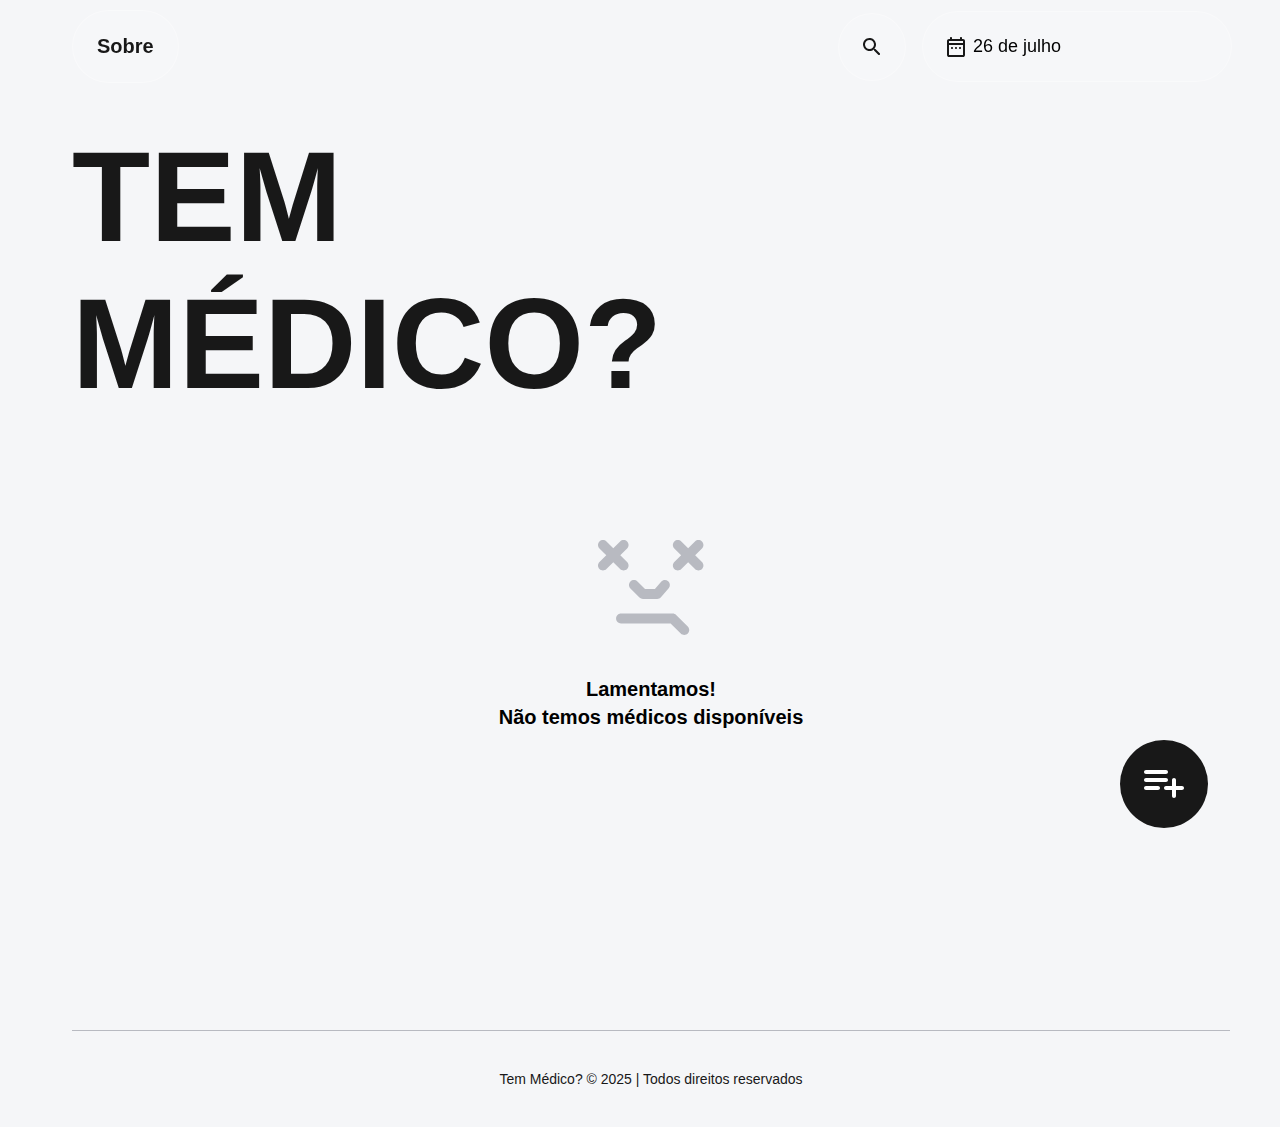
<file: index.html>
<!DOCTYPE html>
<html lang="pt-BR">
<head>
    <meta charset="UTF-8">
    <meta name="viewport" content="width=device-width, initial-scale=1.0">
    <title>Tem Médico?</title>
    <link rel="stylesheet" href="./styles/style.css">
    <link rel="stylesheet" href="./styles/cards.css">
    <link rel="stylesheet" href="./styles/modal.css">
    <link rel="stylesheet" href="./styles/search.css">
    <link rel="stylesheet" href="./styles/form.css">
    <link rel="stylesheet" href="https://cdn.jsdelivr.net/npm/bootstrap-icons/font/bootstrap-icons.css">

</head>
<body>
    <header>
        <nav class="menu">
            <div>
                <button class="about"><a href="#">Sobre</a></button>
            </div>
            
            <div class="menu-icons">
                <div class="search-trigger" id="openSearchModalBtn">
                    <img src="assets/icons/magnifying glass.svg" alt="Pesquisar">
                </div>
                  
                  <!-- Modal de busca -->
                <div class="search-modal" id="searchModal">
                    <div class="search-modal-content">
                      <div class="search-modal-header">
                        <button class="search-close-btn" id="closeSearchModalBtn">&times;</button>
                      </div>
                      <form>
                        <input type="text" placeholder="Cidade, Especialidade ou Médico (a)" class="search-input-field">
                      </form>
                    </div>
                </div>

                <div class="menu-date">
                    <img src="assets/icons/calendar.svg" alt="Calendar">        
                    <span class="date-text">18 de fevereiro</span>
                    <ul id="dropdownMenu" class="dropdown-menu hidden">
                        <li data-dia="hoje" class="active">
                          <label class="checkbox-wrapper">
                            <input type="checkbox" checked disabled>
                            <span class="checkmark">
                                <img src="./assets/icons/checkmark.svg" alt="check" class="check-icon" />
                            </span>
                            <span>Hoje</span>
                          </label>
                        </li>
                        <li data-dia="amanha">
                          <label class="checkbox-wrapper">
                            <input type="checkbox" disabled>
                            <span class="checkmark">
                                <img src="./assets/icons/checkmark.svg" alt="check" class="check-icon" />
                            </span>
                            <span>Amanhã</span>
                          </label>
                        </li>
                        <li data-dia="3dias">
                          <label class="checkbox-wrapper">
                            <input type="checkbox" disabled>
                            <span class="checkmark">
                                <img src="./assets/icons/checkmark.svg" alt="check" class="check-icon" />
                            </span>
                            <span>Nos próximos 3 dias</span>
                          </label>
                        </li>
                        <li data-dia="semana">
                          <label class="checkbox-wrapper">
                            <input type="checkbox" disabled>
                            <span class="checkmark">
                                <img src="./assets/icons/checkmark.svg" alt="check" class="check-icon" />
                            </span>
                            <span>Na próxima semana</span>
                          </label>
                        </li>
                        <li data-dia="15dias">
                          <label class="checkbox-wrapper">
                            <input type="checkbox" disabled>
                            <span class="checkmark">
                                <img src="./assets/icons/checkmark.svg" alt="check" class="check-icon" />
                            </span>
                            <span>Nos próximos 15 dias</span>
                          </label>
                        </li>
                    </ul>                   
                </div>
            </div>
        </nav>
    </header>

    <section class="hero">
        <h1>TEM <br> MÉDICO?</h1>
    </section>

    <!-- Modal -->
    <div id="formModal" class="modal">
        <div class="modal-content">
            <div class="form-header">
                <span class="close-btn">&times;</span>
                <button class="clean-button">Limpar</button>
            </div>
            
            <form id="form">
                <div class="input-wrapper">
                    <input type="text" id="name" name="name" placeholder="Médico(a)" required class="label-form" />
                    <label for="photo" class="clip-icon">
                        <img src="./assets/icons/paper-clip.svg" alt="Ícone de clipe" />
                        <input type="file" id="photo" name="photo" accept="image/*" />
                    </label>
                </div>
                <input type="text" id="specialty" name="specialty" placeholder="Especialidade" required class="label-form"> 
                <input type="text" id="plans" name="plans" placeholder="Plano de saúde" required class="label-form"> 
                <input type="text" id="city" name="city" placeholder="Cidade" required class="label-form"> 
                <input type="text" id="clinic" name="clinic" placeholder="Clínica" required class="label-form"> 
                <input type="date" id="date" name="date" placeholder="Data" required class="label-form"> 

                <div class="time-schedule">
                    <label for="start-hours">De</label>
                    <input type="text" id="start-hours" name="start-hours" placeholder="Ex: 08:00" required class="label-form-schedule">
            
                    <label for="end-hours">à</label>
                    <input type="text" id="end-hours" name="end-hours" placeholder="Ex: 18:00" required class="label-form-schedule">
                </div>
        
                <button type="submit">Enviar</button>
            </form>
        </div>
    </div>
        

    <section class="bt-form-container">
        <div class="bt-form" id="open-modal-btn">
            <img src="assets/Vector.svg" alt="">
        </div>
    </section>

    
    <!-- Counting Médicos -->
    <section class="counting-md hidden">
        <p>Médicos disponíveis: <span id="medico-count">0</span></p>
    </section>

    <!-- Empty State -->
    <section id="empty-state">
        <img src="assets/icons/empty-state.svg" alt="Empty State Icon">
        <div id="empty-state-texts">
            <p>Lamentamos!</p>
            <p>Não temos médicos disponíveis</p>
        </div>
    </section>


    <!-- Container dos Cards -->
    <section id="card-container" class="card-container"></section>

    <footer>
        <div class="ft-info">
            <span>Tem Médico? © 2025 | Todos direitos reservados</span>
        </div>
    </footer>

    <script src="./js/data-button.js"></script>
    <script src="./js/dropdown.js"></script>
    <script type="module" src="./js/search.js"></script>
    <script type="module" src="./js/modal.js"></script>
    <script type="module" src="./js/empty-state.js"></script>
</body>
</html>
</file>
<file: styles/style.css>
html, body{
    margin: 0;
    padding: 0;
}
html{
    font-size: 10px;
}

:root {
    --primary-color: #F5F6F8;
    --bt-icon-color: rgba(245, 246, 248, 0.239);
    --card-color: #ffffff;
    --card-border-color: #E7E8EA; 
    --border-color: #B8BAC1; 
    --text-color-light: #B8BAC1; 
    --text-dark-color: #181818;
    --bt-color-disabled: #95A3F5;
    --bt-color-hover: #2B48EC;
    --bt-color-clicked: #142DB8;
}

body{
    background-color: var(--primary-color);
    font-family: 'Helvetica';

    padding: 0 50px 0 72px;
}

header {
    position: fixed;
    top: 0;
    left: 0;
    width: 100%;
    z-index: 1000;
    padding: 0;
    overflow: visible;   
}

/* Main Menu */
nav.menu {
    display: flex;
    justify-content: space-between;
    align-items: center;
    padding: 10px 72px;
    overflow: visible;
}  

nav .about {
    border: 1px solid rgba(255, 255, 255, 0.3); /* borda leve e translúcida */
    background-color: rgba(255, 255, 255, 0.15); /* fundo translúcido */
    backdrop-filter: blur(10px); /* efeito de desfoque */
    -webkit-backdrop-filter: blur(10px); /* suporte para Safari */

    padding: 24px;
    border-radius: 100px;
}


nav .about a{
    text-decoration: none;
    color: var(--text-dark-color);
    font-weight: 600;
    font-size: 2rem;
}

.menu-icons {
    max-width: 370px;
    display: flex;
    align-items: center;
    gap: 16px; 

    font-size: 1.8rem;
}

.search-trigger{
    display: flex;
    align-items: center;
    justify-content: center;

    border-radius: 100px;
    border: 1px solid rgba(255, 255, 255, 0.3); 
    background-color: rgba(255, 255, 255, 0.15);
    backdrop-filter: blur(10px);
    -webkit-backdrop-filter: blur(10px);
    
    padding: 24px;
}

.search-trigger img {
    width: 18px;
    height: 18px;
}

.menu-date{
    display: flex;
    align-items: center;
    justify-content: flex-start;
    gap: 8px;

    border-radius: 100px;
    border: 1px solid rgba(255, 255, 255, 0.3); 
    background-color: rgba(255, 255, 255, 0.15);
    backdrop-filter: blur(10px); 
    -webkit-backdrop-filter: blur(10px); 

    padding: 24px;
    overflow: visible;
    min-width: 260px;

    transition: background-color 200ms ease-in-out;
}

.date-text {
    /* ✅ Ocupa o restante do espaço */
    flex: 1;
    text-align: left;
    white-space: nowrap;
}

.search-trigger, .menu-date:hover{
    cursor: pointer;
}

.dropdown-menu {
    position: absolute;
    top: 100%;
    margin-top: 0px;
    margin-left: -50px;
    padding: 16px;
    width: 300px;
    z-index: 10;

    border-radius: 24px;
    border: 1px solid rgba(255, 255, 255, 0.3); 
    background-color: rgba(255, 255, 255, 0.15);
    backdrop-filter: blur(10px); 
    -webkit-backdrop-filter: blur(10px); 

    display: flex;
    flex-direction: column;

    /* Remove bullets */
    list-style: none;
}

.dropdown-menu li {
    font-size: 2.4rem;
    font-weight: 700;
    color: var(--text-dark-color);
    padding: 10px 0;
    cursor: pointer;
    transition: color 0.2s;
}

/* Wrapper para checkbox e texto */
.dropdown-menu li .checkbox-wrapper {
    display: flex;
    align-items: center;
    gap: 8px;
    cursor: pointer;
}

/* Oculta o checkbox padrão */
.dropdown-menu li input[type="checkbox"] {
    display: none;
}

/* Caixa do checkbox personalizada */
.dropdown-menu li .checkmark {
    width: 16px;
    height: 16px;
    border: 2px solid var(--text-dark-color);
    border-radius: 4px;
    display: inline-block;
    position: relative;
    background-color: transparent;
    transition: background-color 0.2s, border-color 0.2s;
}

/* Estilo ao ser marcado */
.dropdown-menu li input[type="checkbox"]:checked + .checkmark {
    background-color: var(--bt-color-clicked);
    border-color: var(--bt-color-clicked);
}

/* Oculta o ícone SVG por padrão */
.check-icon {
    display: none;
    width: 100%;
    height: 100%;
}
  
  /* Mostra o SVG quando o checkbox estiver marcado */
input[type="checkbox"]:checked + .checkmark .check-icon {
    display: block;
}
  
  /* Garante que o ::after não apareça mais */
.checkmark::after {
    content: none;
}
  
/* Texto azul ao marcar */
.dropdown-menu li.active span:last-child {
    color: var(--bt-color-clicked);
}

.hero {
    height: 60vh;
    display: flex;
    align-items: center;
}

.hero h1{
    color: var(--text-dark-color);
    font-size: 12.8rem;
    font-weight: 700;
}

.counting-md{
    padding: 24px 0;
}

.counting-md p{
    font-size: 2rem;
    font-weight: 700;
    color: var(--text-dark-color);
}

/* Floating Button */
.bt-form-container{
    position: relative;
}

.bt-form{
    height: 88px;
    width: 88px; 

    position: fixed;
    z-index: 2;
    right:0;
    margin-right: 72px;
    bottom: 72px;

    background-color: var(--text-dark-color);
    border-radius: 100%;

    display: flex;
    align-items: center;
    justify-content: center;

    cursor: pointer;
    transition: background-color 200ms ease-in-out;
}

.bt-form:hover{
    background-color: var(--bt-color-hover);
}

/* Empty State */
#empty-state{
    height: 50vh;
    display: flex;
    align-items: center;
    justify-content: start;
    flex-direction: column;
}

#empty-state img{
    width: 106px;
    margin-bottom: 40px;
}

#empty-state-texts{
    display: flex;
    flex-direction: column;
    justify-content: center;
    align-items: center;
}

#empty-state-texts p{
    margin: 0;
    padding: 0;

    font-family: Helvetica;
    font-weight: 700;
    font-size: 20px;
    line-height: 28px;
    letter-spacing: -3%;
    text-align: center;
}

/* Footer*/
footer{
    display: flex;
    justify-content: center;
    align-items: center;

    padding: 40px 0;
    margin-top: 40px;

    border-top: 1px solid var(--border-color);
}

.ft-info span{
    color: var(--text-dark-color);
    font-size: 14px;
}

.hidden {
    display: none !important;
}
</file>
<file: styles/cards.css>
:root {
    --primary-color: #F5F6F8;
    --bt-icon-color: rgba(245, 246, 248, 0.239);
    --card-color: #ffffff;
    --card-border-color: #E7E8EA; 
    --border-color: #B8BAC1; 
    --text-color-light: #B8BAC1; 
    --text-dark-color: #181818;
    --bt-color-disabled: #95A3F5;
    --bt-color-hover: #2B48EC;
    --bt-color-clicked: #142DB8;
}

/* Card Container */
.card-container {
    display: flex;
    flex-wrap: wrap; 
    gap: 24px;
}

/* Cards */
.card {
    width: calc(25% - 72px);
    background: var(--card-color);
    border-radius: 24px;
    border: 1px solid var(--card-border-color);
    padding: 24px;
    transition: background-color 200ms ease-in-out;
}

@media (max-width: 1200px) {
    .card {
        width: calc(33% - 72px); /* 3 por linha */
    }
} 

@media (max-width: 1080px) {
    .card {
        width: calc(45% - 24px); /* 3 por linha */
    }
}

@media (max-width: 860px) {
    .card {
        width: 100%; /* 1 por linha */
    }
}

.card:hover {
    cursor: pointer;
    background-color: var(--card-border-color);
    transition: 300ms ease;
}

.card-header h2 {
    color: var(--text-dark-color);
    font-size: clamp(2rem, 2.2vw, 3.2rem);
    font-weight: bold;

    margin-bottom: 16px;
    margin-top: 0;
}

.doctor-info {
    display: flex;
    align-items: center;
    margin-bottom: 160px;

    color: var(--text-dark-color);
    font-size: 2.2rem;
    font-size: clamp(1.6rem, 1.8vw, 2.2rem);
}

.doctor-photo {
    width: 32px;
    height: 32px;
    border-radius: 50%;
    margin-right: 10px;
}

.card-body {
    margin: 24px 0;
}

.insurance-logos img {
    width: 32px;
    height: 32px;
    margin-right: 8px;
}

.card-footer {
    border-top: 1px solid var(--border-color);
    padding-top: 24px;

    font-size: 1.6rem;
    color: var(--text-dark-color);
    font-weight: 400;
}

.sc-cl{
    display: flex;
    justify-content: space-between;
    margin-top: 16px;
}

.location img {
   margin-right: 16px;

   height: 24px;
   margin-bottom: -3px;
}

.location span{
    text-transform: capitalize;
    font-weight: 400;
    font-size: 20px;
    line-height: 28px;
    letter-spacing: -2%;
}

.schedule img {
    margin-right: 16px;

    height: 24px;
    margin-bottom: -3px;
}

.schedule span{
    text-transform: capitalize;
    font-weight: 400;
    font-size: 20px;
    line-height: 28px;
    letter-spacing: -2%;
    margin-left: -2px;
}

.clinic span{
    color: var(--text-color-light);
}
</file>
<file: styles/modal.css>
:root {
    --primary-color: #F5F6F8;
    --bt-icon-color: rgba(245, 246, 248, 0.239);
    --card-color: #ffffff;
    --card-border-color: #E7E8EA; 
    --border-color: #B8BAC1; 
    --text-color-light: #B8BAC1; 
    --text-dark-color: #181818;
    --bt-color-disabled: #95A3F5;
    --bt-color-hover: #2B48EC;
    --bt-color-clicked: #142DB8;
}

/* Modal */
.modal {
    display: none;
    position: fixed;
    z-index: 1000;
    top: 0;
    right: 0;
    width: 100%;
    height: 100%;
    background-color: rgba(0, 0, 0, 0.5);
    /* O background aparece imediatamente sem animação */
    transition: opacity 0.2s ease-out; /* Transição suave da opacidade */
    opacity: 0; /* Inicialmente invisível */
}

/* Quando o modal estiver visível, altera a opacidade */
.modal.show {
    display: block;
    opacity: 1;
}

/* Conteúdo do modal */
.modal-content {
    background-color: var(--primary-color);
    margin: 0;
    padding: 72px;
    width: 100%;
    max-width: 600px;
    text-align: center;
    position: absolute;
    top: 0;
    right: 0;
    height: 100%;
    
    /* A animação de entrada continua */
    animation: slide-in-content 0.2s ease-out forwards;
}

/* Animação de entrada do conteúdo */ 
@keyframes slide-in-content {
    0% {
        right: -100%;
    }
    100% {
        right: 0;
    }
}

/* Animação de saída do conteúdo */
@keyframes slide-out-content {
    0% {
        right: 0;
    }
    100% {
        right: -100%;
    }
}

/* Responsividade para telas menores */
@media (max-width: 768px) {
    .modal-content {
        width: 100%;
        height: 100%;
        border-radius: 0;
    }
}

.form-header{
    display: flex;
    flex-direction: row;
    justify-content: space-between;
    padding: 20px 0;
}

/* Botão de fechar */
.close-btn {
    display: flex;
    justify-content: center;
    align-items: center;
    width: 30px;
    height: 30px;
    background-color: rgba(255, 255, 255, 0.15);
    color: var(--text-dark-color);
    backdrop-filter: blur(10px); 
    -webkit-backdrop-filter: blur(10px); 
    border-radius: 50%;
    border: none;
    cursor: pointer;
    font-size: 30px;
    transition: background-color 200ms ease-in-out;
}

.close-btn:hover{
    background-color: var(--bt-color-hover);
    color: var(--primary-color);
    transition: background-color 200ms ease-in-out;
}

.clean-button{
    background-color: rgba(255, 255, 255, 0.15);
    color: var(--text-dark-color);
    backdrop-filter: blur(10px); 
    -webkit-backdrop-filter: blur(10px); 
    border-radius: 50%;
    border: none;
    cursor: pointer;

    font-family: 'Helvetica';
    font-size: 16px;
    font-weight: 600;
    transition: background-color 200ms ease-in-out;
}
</file>
<file: styles/search.css>
:root {
  --primary-color: #F5F6F8;
  --bt-icon-color: rgba(245, 246, 248, 0.239);
  --card-color: #ffffff;
  --card-border-color: #E7E8EA;
  --border-color: #B8BAC1;
  --text-color-light: #B8BAC1;
  --text-dark-color: #181818;
  --bt-color-disabled: #95A3F5;
  --bt-color-hover: #2B48EC;
  --bt-color-clicked: #142DB8;
}

.search-modal {
  display: none;
  position: fixed;
  z-index: 2000; /* Aumentado para sobrepor qualquer outro conteúdo */
  top: 0;
  right: 0;
  width: 100%;
  height: 100%;
  background-color: rgba(0, 0, 0, 0.5);
  transition: opacity 0.2s ease-out;
  opacity: 0;
}

.search-modal.show {
  display: block;
  opacity: 1;
}

.search-modal-content {
  background-color: var(--primary-color);
  margin: 0;
  padding: 64px 48px; /* Ajuste para melhor responsividade */
  width: 100%;
  max-width: 600px;
  text-align: center;
  position: absolute;
  top: 0;
  right: 0;
  height: 100%;
  animation: slide-in-search 0.2s ease-out forwards;
}

@keyframes slide-in-search {
  0% {
    right: -100%;
  }
  100% {
    right: 0;
  }
}

@keyframes slide-out-search {
  0% {
    right: 0;
  }
  100% {
    right: -100%;
  }
}

@media (max-width: 768px) {
  .search-modal-content {
    padding: 48px 24px;
    width: 100%;
    height: 100%;
    border-radius: 0;
  }

  .search-input-field {
    font-size: 20px;
  }
}

.search-modal-header {
  display: flex;
  justify-content: flex-start;
  padding: 20px 0;
}

.search-close-btn {
  display: flex;
  justify-content: center;
  align-items: center;
  width: 36px;
  height: 36px;
  background-color: rgba(255, 255, 255, 0.15);
  color: var(--text-dark-color);
  backdrop-filter: blur(10px);
  -webkit-backdrop-filter: blur(10px);
  border-radius: 50%;
  border: none;
  cursor: pointer;
  font-size: 28px;
  transition: background-color 200ms ease-in-out;
}

.search-close-btn:hover {
  background-color: var(--bt-color-hover);
  color: var(--primary-color);
}

.search-input-field {
  width: 100%;
  font-size: 24px;
  font-weight: bold;
  font-family: 'Helvetica', sans-serif;
  border: none;
  outline: none;
  background-color: transparent;
  border-bottom: 1px solid var(--card-border-color);
  color: var(--text-dark-color);
  padding: 12px 0;
}

.search-input-field::placeholder {
  color: var(--text-color-light);
  opacity: 1;
}
</file>
<file: styles/form.css>
:root {
    --primary-color: #F5F6F8;
    --bt-icon-color: rgba(245, 246, 248, 0.239);
    --card-color: #ffffff;
    --card-border-color: #E7E8EA; 
    --border-color: #B8BAC1; 
    --text-color-light: #B8BAC1; 
    --text-dark-color: #181818;
    --bt-color-disabled: #95A3F5;
    --bt-color-hover: #2B48EC;
    --bt-color-clicked: #142DB8;
}

form {
    display: flex;
    flex-direction: column;

    justify-content: start;
}

form label {
    margin: 10px 0 5px;
    font-size: 2rem;
    font-weight: 700;
}

.label-form {
    font-family: Helvetica;
    font-weight: 700;
    font-size: 32px;
    line-height: 40px;
    letter-spacing: -3%;

    color: var(--text-dark-color); /* cor do texto digitado */
    caret-color: var(--text-dark-color); /* cor da barrinha que pisca */
    background-color: transparent;

    border: none;
    border-bottom: 1px solid var(--border-color);
    outline: none;
}

.label-form:focus {
    outline: none;
    border: none;
    border-bottom: 1px solid var(--border-color);
}

.label-form::placeholder {
    color: var(--text-color-light);
    opacity: 1; /* garante visibilidade em todos navegadores */
}

.time-schedule {
    display: flex;
    align-items: center;
    gap: 8px;
}

.time-schedule input {
    box-sizing: content-box;
    width: 8ch;
    padding: 6px 6px; 
    line-height: 1.4;  
    text-align: left; 
}

.time-schedule label{
    margin-top: -7px;
    padding: 0 16px;
}

.label-form-schedule{
    font-family: Helvetica;
    font-weight: 700;
    font-size: 32px;
    line-height: 40px;
    letter-spacing: -3%;

    color: var(--text-dark-color); /* cor do texto digitado */
    caret-color: var(--text-dark-color); /* cor da barrinha que pisca */
    background-color: transparent;

    border: none;
    border-bottom: 1px solid var(--border-color);
    outline: none;
}

input[type="date"].label-form:invalid {
    color: var(--text-color-light);
}

/* se tiver valor */
input[type="date"].label-form:valid {
    color: var(--text-dark-color);
}

.input-wrapper {
    position: relative;
    display: flex;
    align-items: center;
    border-bottom: 1px solid var(--border-color);
  }
  
  /* Input de texto */
  .input-wrapper input[type="text"] {
    flex: 1;
    font-family: Helvetica;
    font-weight: 700;
    font-size: 32px;
    line-height: 40px;
    letter-spacing: -3%;
    color: var(--text-dark-color);
    background: transparent;
    border: none;
    outline: none;
    caret-color: var(--text-dark-color);

    margin-bottom: 0;
  }
  
  /* Placeholder */
  .input-wrapper input[type="text"]::placeholder {
    color: var(--text-color-light);
  }

  .clip-icon {
    cursor: pointer;
    margin-left: 10px;
    display: flex;
    align-items: center;
  }

  .clip-icon img{
    width: 20px;
  }

  /* Oculta o input file real */
  .clip-icon input[type="file"] {
    display: none;
  }
  

form input{
    padding: 10px;
    margin-bottom: 10px;
    border-bottom: solid 1px var(--border-color);
    border-top: none;
    border-left: none;
    border-right: none;
}

form button {
    cursor: pointer;
    width: 139px;
    height: 72px;
    border-radius: 999px;
    border: none;
    background-color: var(--bt-color-disabled);
    margin-top: 16px;
    padding-top: 24px;
    padding-right: 40px;
    padding-bottom: 24px;
    padding-left: 40px;
    gap: 16px;
    
    font-family: Helvetica;
    font-weight: 700;
    font-size: 20px;
    line-height: 28px;
    letter-spacing: -3%;
    color: var(--card-color);
    transition: background-color 200ms ease-in-out;
}

form button:hover {
    background-color: var(--bt-color-hover);
}

/* Desativar scroll ao abrir o modal */
body.modal-open {
    overflow: hidden;
}

form input::placeholder {
    color: var(--text-color-light) !important;
}
</file>
